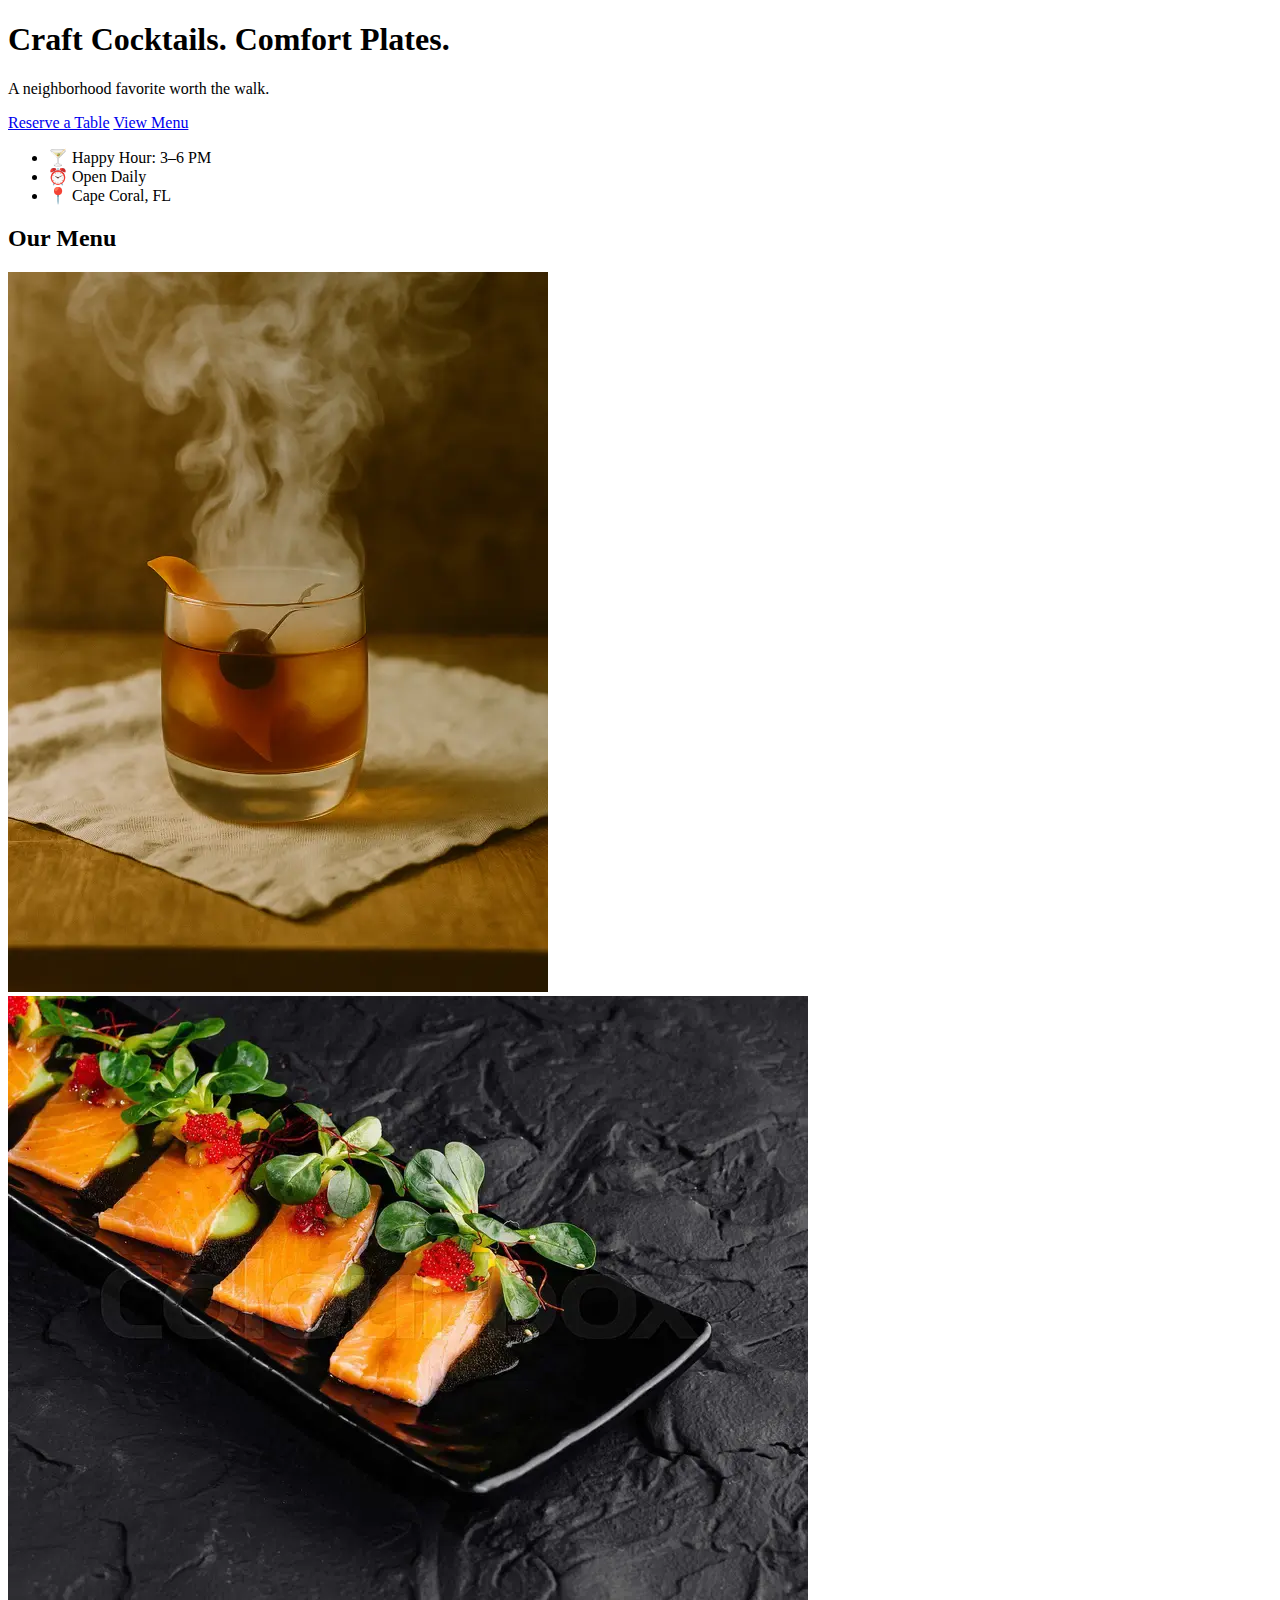
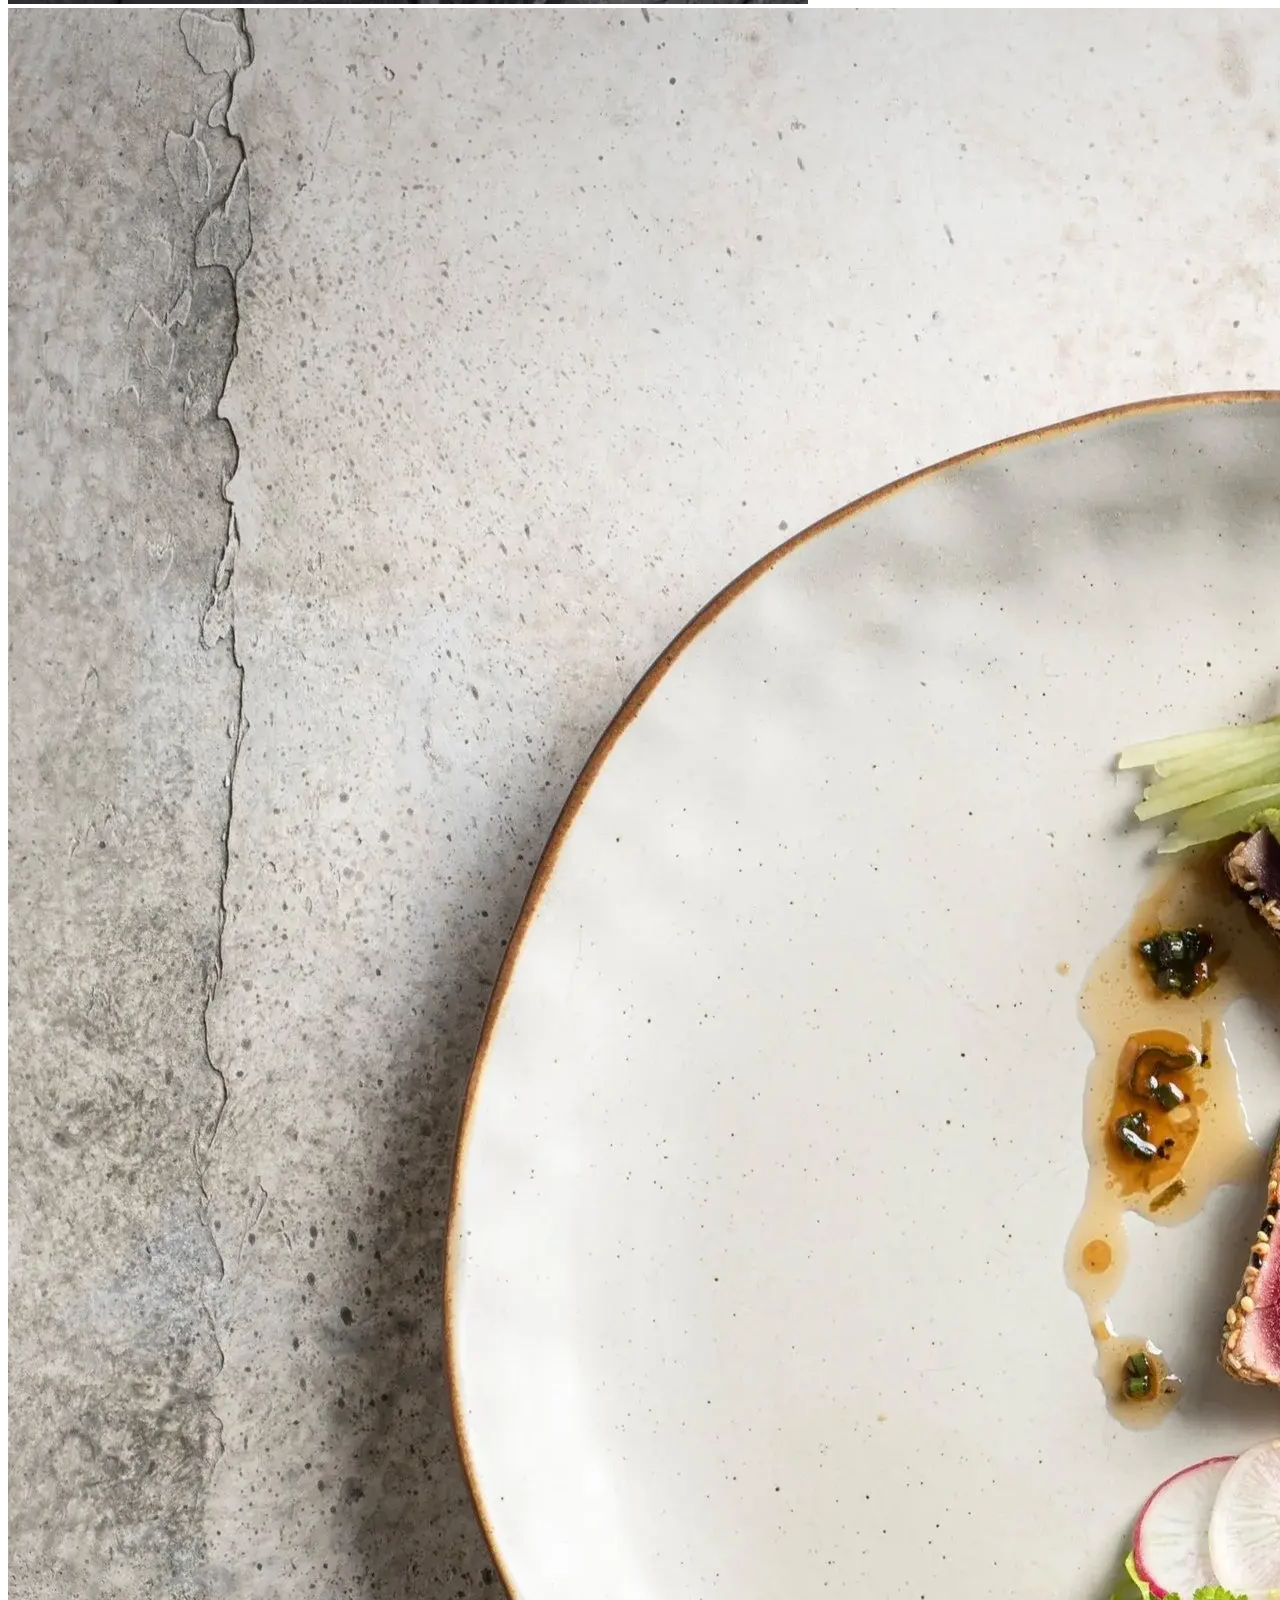
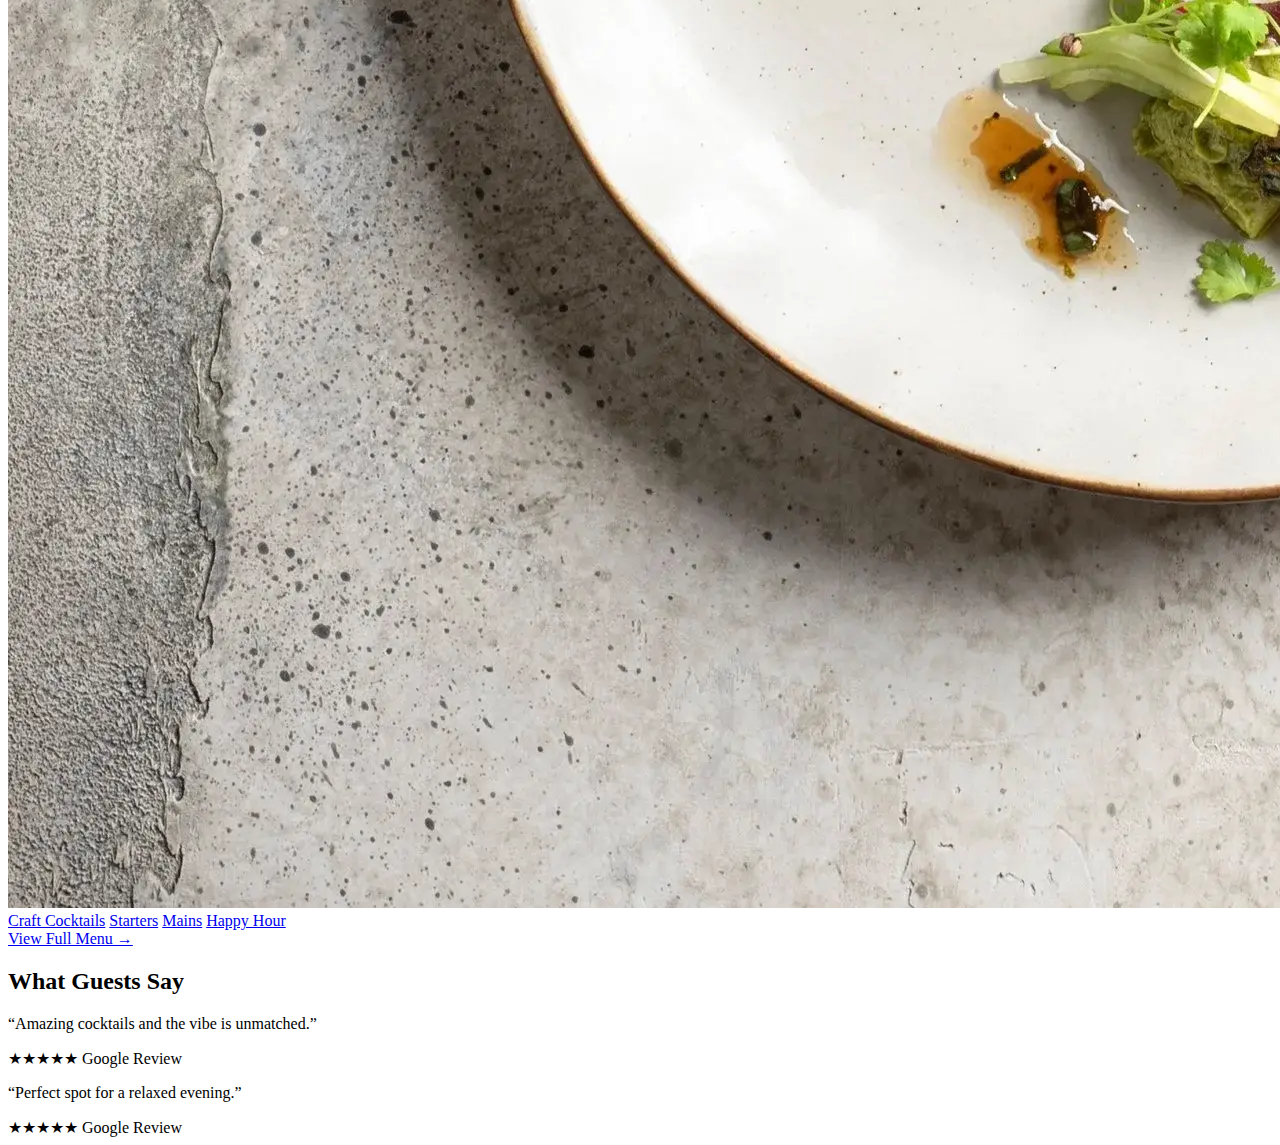
<file: index.html>
<!DOCTYPE html>
<html lang="en">
<head>
  <meta charset="UTF-8" />
  <meta name="viewport" content="width=device-width, initial-scale=1.0" />

  <title>Stones Throw | Craft Cocktails & Refined Dining</title>

  <!-- SEO -->
  <meta
    name="description"
    content="Craft cocktails, comfort plates, and a refined dining experience at Stones Throw."
  />

  <!-- CSS -->
  <link rel="stylesheet" href="assets/css/base.css" />
  <link rel="stylesheet" href="assets/css/layout.css" />
  <link rel="stylesheet" href="assets/css/components.css" />
  <link rel="stylesheet" href="assets/css/responsive.css" />

  <!-- Open Graph -->
<meta property="og:title" content="Stones Throw | Craft Cocktails & Refined Dining" />
<meta property="og:description" content="Craft cocktails, comfort plates, and a refined dining experience at Stones Throw." />
<meta property="og:image" content="https://xyzdemo1.netlify.app/assets/images/hero/hero.webp" />
<meta property="og:url" content="https://xyzdemo1.netlify.app/" />
<meta property="og:type" content="website" />

</head>

<body>

  <!-- ================= NAVBAR ================= -->
  <header id="site-header">
    <!-- navbar.html will be injected here -->
  </header>

  <!-- ================= MAIN ================= -->
  <main>

    <!-- HERO -->
    <section id="hero">
      <div class="hero-overlay">
        <h1>Craft Cocktails. Comfort Plates.</h1>
        <p>A neighborhood favorite worth the walk.</p>

        <div class="hero-actions">
          <a href="reservations.html" class="btn btn-primary">Reserve a Table</a>
          <a href="menu.html" class="btn btn-outline">View Menu</a>
        </div>
      </div>
    </section>

    <!-- QUICK INFO -->
    <section id="quick-info">
      <ul>
        <li>🍸 Happy Hour: 3–6 PM</li>
        <li>⏰ Open Daily</li>
        <li>📍 Cape Coral, FL</li>
      </ul>
    </section>

    <!-- MENU PREVIEW -->
    <section id="menu-preview">
      <h2>Our Menu</h2>
      
      <div class="menu-images">
        <img
          src="assets/images/food/cocktail.webp"
          alt="Signature craft cocktail"
          loading="lazy"
        />

        <img
          src="assets/images/food/starter.webp"
          alt="House starter dish"
          loading="lazy"
        />

        <img
          src="assets/images/food/main.webp"
          alt="Chef's main course"
          loading="lazy"
        />
      </div>

      <div class="menu-categories">
        <a href="menu.html#cocktails" class="menu-link">Craft Cocktails</a>
        <a href="menu.html#starters" class="menu-link">Starters</a>
        <a href="menu.html#mains" class="menu-link">Mains</a>
        <a href="menu.html#happy-hour" class="menu-link">Happy Hour</a>
      </div>


      <a href="menu.html" class="link-more">View Full Menu →</a>


    </section>

    <!-- SOCIAL PROOF -->
    <section id="reviews">
      <h2>What Guests Say</h2>

      <article class="review">
        <p>“Amazing cocktails and the vibe is unmatched.”</p>
        <span>★★★★★ Google Review</span>
      </article>

      <article class="review">
        <p>“Perfect spot for a relaxed evening.”</p>
        <span>★★★★★ Google Review</span>
      </article>
    </section>

  </main>

  <!-- ================= FOOTER ================= -->
  <footer id="site-footer">
    <!-- footer.html will be injected here -->
  </footer>

  <!-- ================= STICKY CTA (MOBILE) ================= -->
  <div id="sticky-cta">
    <!-- sticky-cta.html will be injected here -->
  </div>

  <!-- JS -->
  <script src="assets/js/main.js" defer></script>
  <script src="assets/js/navbar.js" defer></script>
  <script src="assets/js/menu.js" defer></script>
  <script src="assets/js/sticky-bar.js" defer></script>

</body>
</html>
</file>
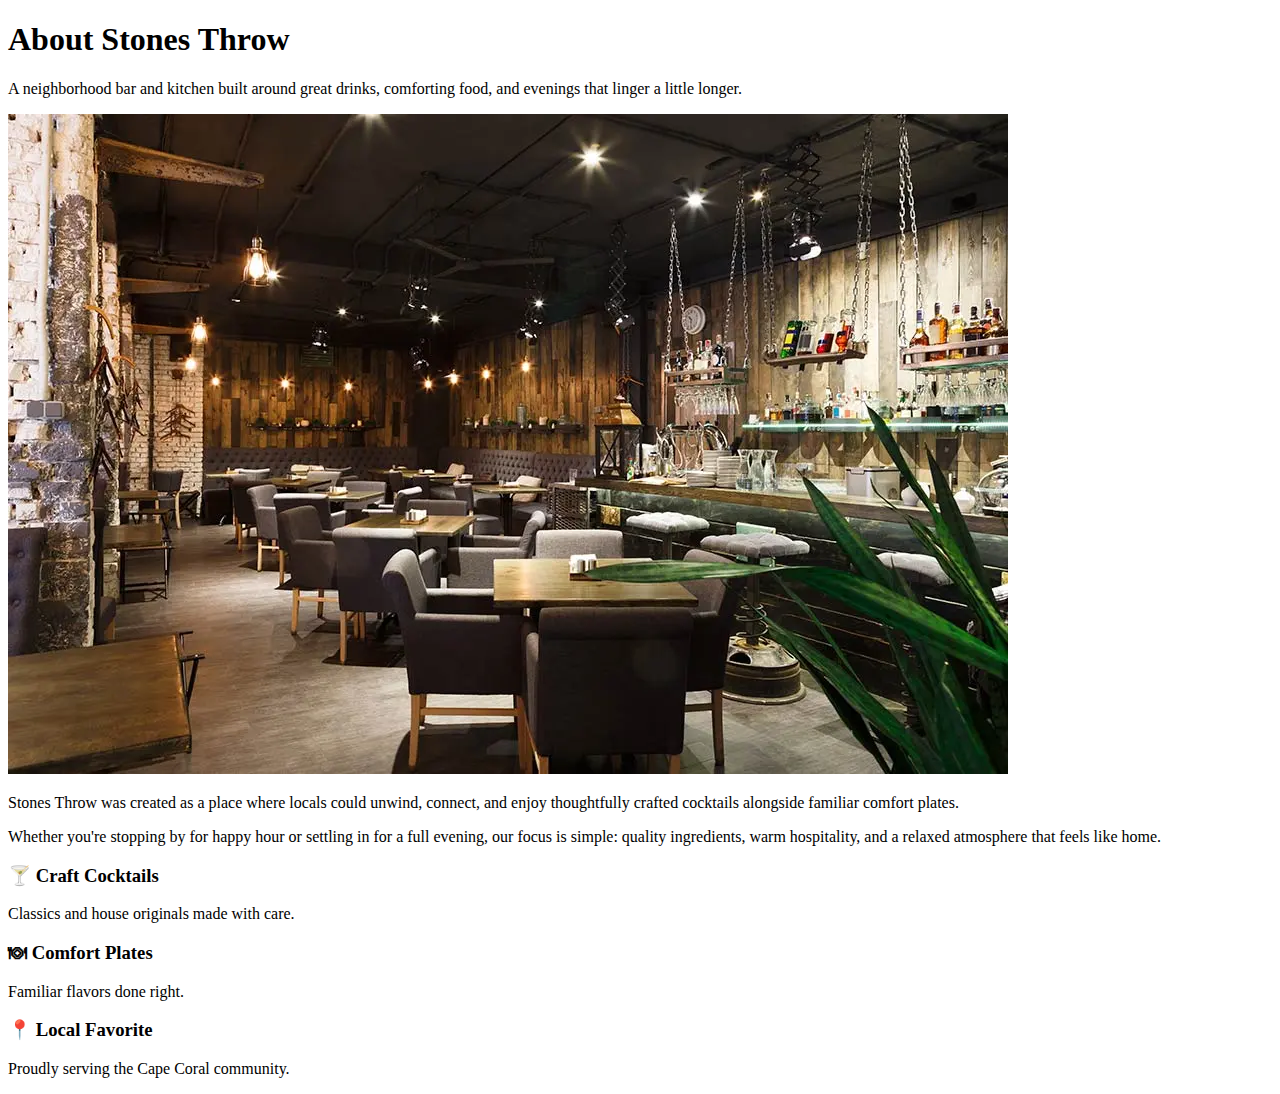
<file: about.html>
<!DOCTYPE html>
<html lang="en">
<head>
  <meta charset="UTF-8" />
  <meta name="viewport" content="width=device-width, initial-scale=1.0" />
  <title>About Us | The Story Behind Stones Throw</title>
  <meta
    name="description"
    content="Learn about Stones Throw, a neighborhood spot known for craft cocktails and comforting food."
  />


  <!-- CSS -->
  <link rel="stylesheet" href="assets/css/base.css" />
  <link rel="stylesheet" href="assets/css/layout.css" />
  <link rel="stylesheet" href="assets/css/components.css" />
  <link rel="stylesheet" href="assets/css/responsive.css" />
</head>

<body>

  <!-- NAVBAR -->
  <header id="site-header"></header>

  <!-- MAIN -->
  <main>
    <section id="about-page">

      <h1>About Stones Throw</h1>

      <p class="subtext">
        A neighborhood bar and kitchen built around great drinks, comforting food,
        and evenings that linger a little longer.
      </p>

      <!-- Interior / Vibe Image -->
      <img
        src="assets/images/interior/vibe.webp"
        alt="Interior ambience at Stones Throw restaurant"
        class="vibe-image"
        loading="lazy"
      />

      <!-- Story -->
      <div class="about-content">
        <p>
          Stones Throw was created as a place where locals could unwind,
          connect, and enjoy thoughtfully crafted cocktails alongside
          familiar comfort plates.
        </p>

        <p>
          Whether you're stopping by for happy hour or settling in for
          a full evening, our focus is simple:
          quality ingredients, warm hospitality, and a relaxed atmosphere
          that feels like home.
        </p>
      </div>

      <!-- Highlights -->
      <div class="about-highlights">
        <div class="highlight">
          <h3>🍸 Craft Cocktails</h3>
          <p>Classics and house originals made with care.</p>
        </div>

        <div class="highlight">
          <h3>🍽 Comfort Plates</h3>
          <p>Familiar flavors done right.</p>
        </div>

        <div class="highlight">
          <h3>📍 Local Favorite</h3>
          <p>Proudly serving the Cape Coral community.</p>
        </div>
      </div>

    </section>
  </main>

  <!-- FOOTER -->
  <footer id="site-footer"></footer>

  <!-- STICKY CTA -->
  <div id="sticky-cta"></div>

  <!-- JS -->
  <script src="assets/js/main.js" defer></script>
  <script src="assets/js/navbar.js" defer></script>
  <script src="assets/js/sticky-bar.js" defer></script>

</body>
</html>
</file>
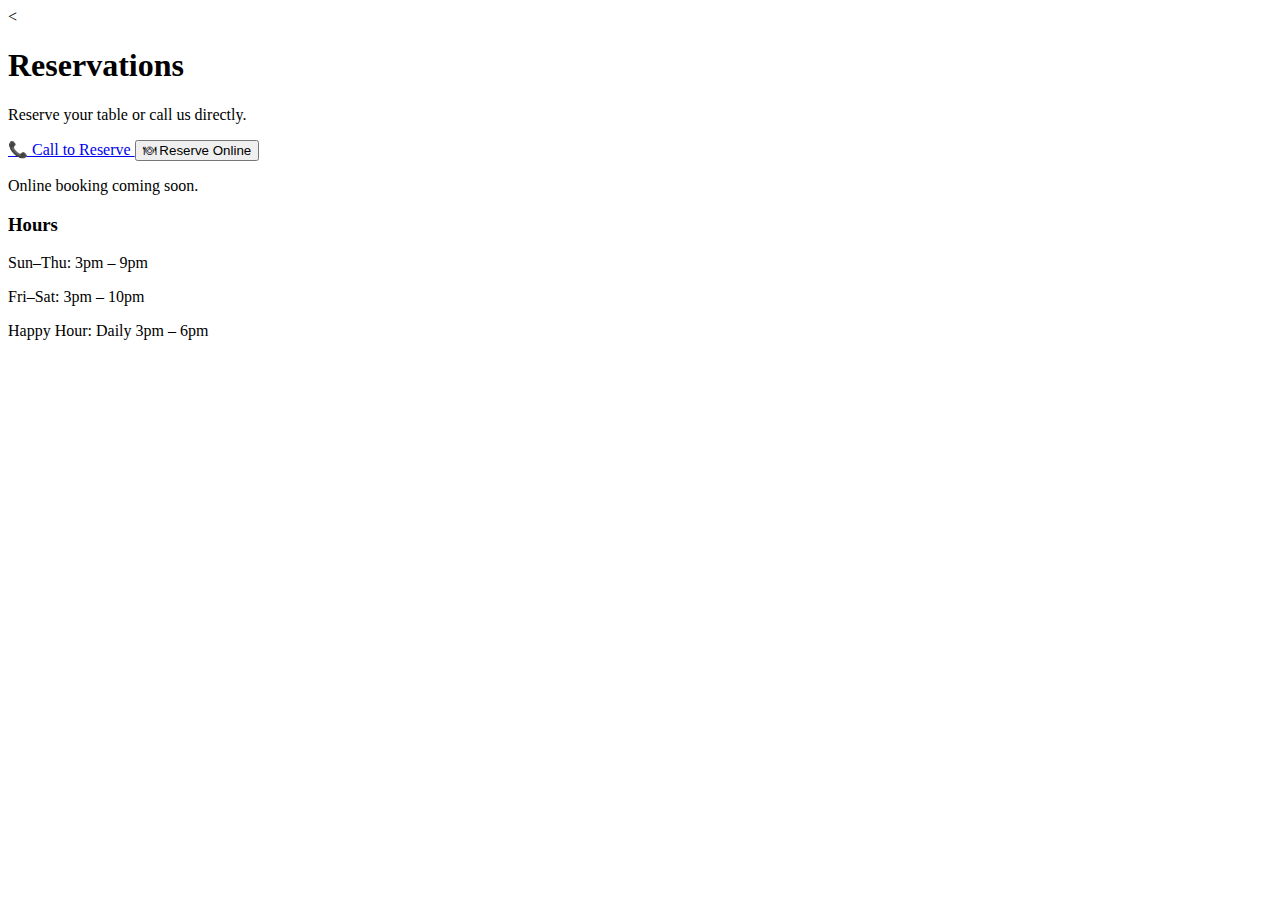
<file: reservations.html>
<<!DOCTYPE html>
<html lang="en">
<head>
  <meta charset="UTF-8" />
  <meta name="viewport" content="width=device-width, initial-scale=1.0" />
  <title>Reservations | Book a Table at Stones Throw</title>
  <meta
    name="description"
    content="Reserve your table at Stones Throw and enjoy craft cocktails and a relaxed dining experience."
  />

  <link rel="stylesheet" href="assets/css/base.css" />
  <link rel="stylesheet" href="assets/css/layout.css" />
  <link rel="stylesheet" href="assets/css/components.css" />
  <link rel="stylesheet" href="assets/css/responsive.css" />
</head>

<body>

  <!-- Navbar -->
  <header id="site-header"></header>

  <main>
    <section id="reservations-page">

      <h1>Reservations</h1>
      <p class="subtext">Reserve your table or call us directly.</p>

      <!-- Primary Actions -->
      <div class="reservation-actions">
        <a href="tel:+1234567890" class="btn btn-primary btn-full">
          📞 Call to Reserve
        </a>

        <button id="open-booking" class="btn btn-secondary btn-full">
          🍽 Reserve Online
        </button>
      </div>

      <!-- Online Booking Placeholder -->
      <div id="booking-container" class="booking-container hidden">
        <p>Online booking coming soon.</p>
        <!-- Future: OpenTable / Resy / Custom form -->
      </div>

      <!-- Hours & Info -->
      <div class="reservation-info">
        <h3>Hours</h3>
        <p>Sun–Thu: 3pm – 9pm</p>
        <p>Fri–Sat: 3pm – 10pm</p>
        <p>Happy Hour: Daily 3pm – 6pm</p>
      </div>

    </section>
  </main>

  <!-- Footer -->
  <footer id="site-footer"></footer>

  <!-- Sticky CTA -->
  <div id="sticky-cta"></div>

  <!-- JS -->
  <script src="assets/js/main.js"></script>
  <script src="assets/js/navbar.js"></script>
  <script src="assets/js/sticky-bar.js"></script>
  <script src="assets/js/reservations.js"></script>

</body>
</html>
</file>
<file: assets/css/base.css>
/* Base styles */
</file>
<file: assets/css/layout.css>
/* Layout styles */
</file>
<file: assets/css/components.css>
/* Component styles */
</file>
<file: assets/css/responsive.css>
/* Responsive styles */
</file>
